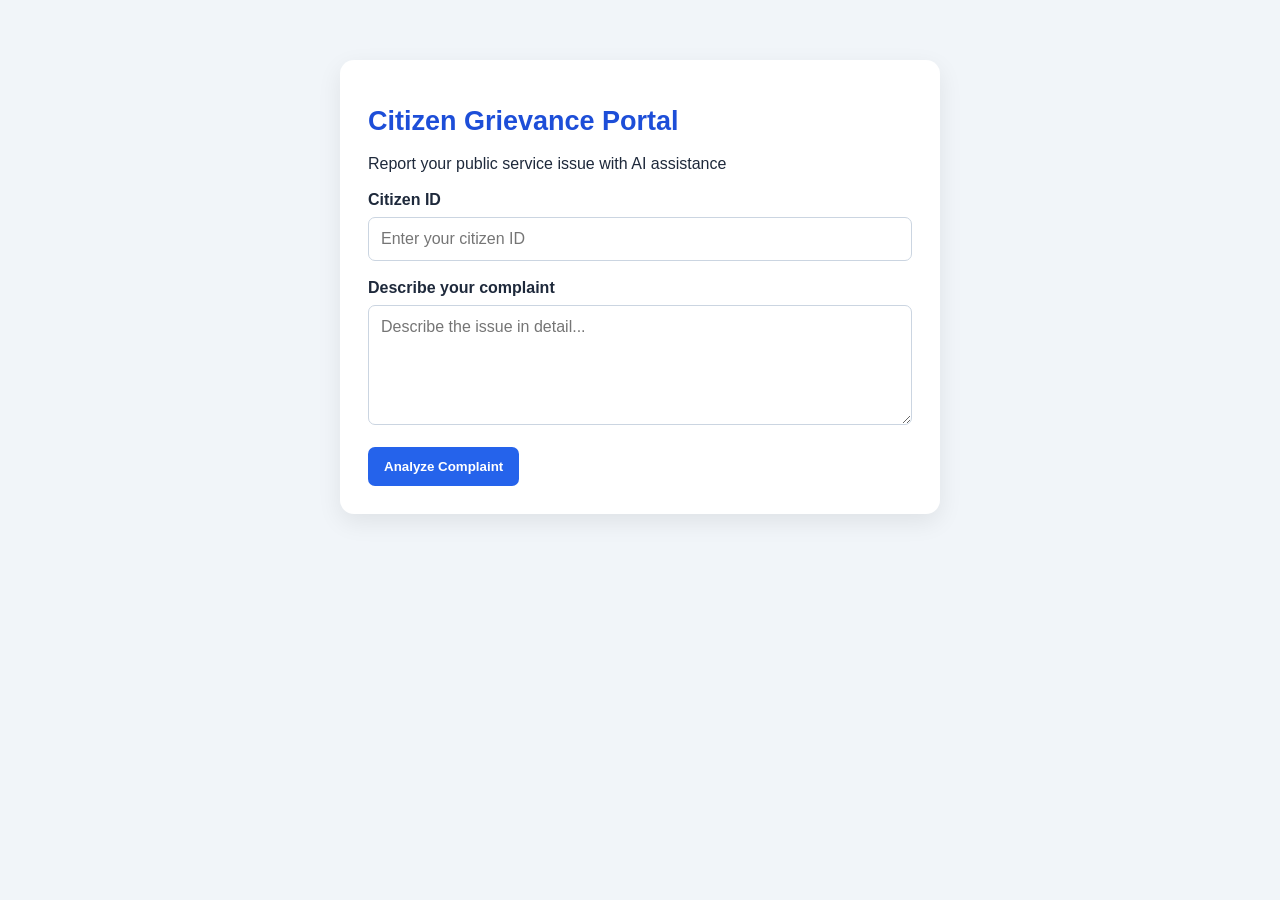
<file: frontend/index.html>
<!DOCTYPE html>
<html lang="en">
<head>
    <meta charset="UTF-8">
    <meta name="viewport" content="width=device-width, initial-scale=1.0">
    <title>Document</title>
    <link rel="stylesheet" href="style.css">
</head>
<body>
    <main class="container">
        <h1>Citizen Grievance Portal</h1>
        <p>Report your public service issue with AI assistance</p>

        <form id="complaintForm">
            <label for="citizenId">Citizen ID</label>
            <input
            type="number"
            id="citizenId"
            min="1"
            required
            placeholder="Enter your citizen ID"
            >

            <label for="complaint">Describe your complaint</label>
            <textarea
            id="complaint"
            minlength="10"
            maxlength="500"
            required
            placeholder="Describe the issue in detail..."
            ></textarea>

            <button type="submit">Analyze Complaint</button>
        </form>

        <section id="result" hidden aria-live="polite">
            <h2>Complaint Review</h2>
            <p id="department"></p>
            <p id="priority"></p>
            <p id="probability"></p>
            <p id="message"></p>

            <button id="confirmButton" type="button">
                Confirm and Submit
            </button>
            <button id="cancelButton" type="button" class="secondary">
                Cancel
            </button>
        </section>
    </main>
    
    <script src="script.js"></script>
</body>
</html>
</file>
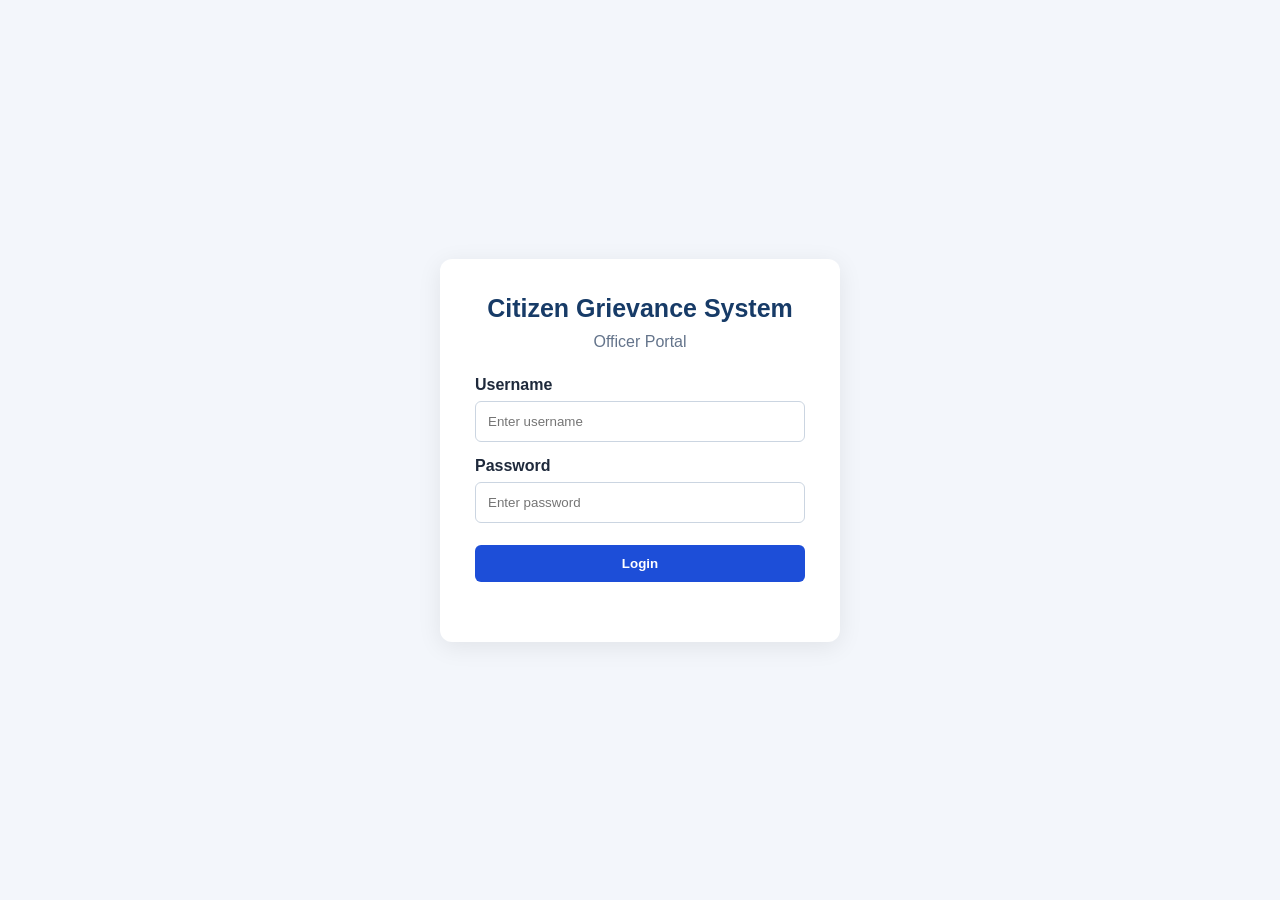
<file: officer frontend/officer.html>
<!DOCTYPE html>
<html lang="en">
<head>
    <meta charset="UTF-8">
    <meta name="viewport" content="width=device-width, initial-scale=1.0">
    <title>Citizen Grievance System | Officer Dashboard</title>
    <link rel="stylesheet" href="officer.css">
</head>
<body>

    <div class="login-container" id="loginSection">
        <div class="login-card">
            <h1>Citizen Grievance System</h1>
            <p>Officer Portal</p>

            <form id="loginForm">
                <label for="username">Username</label>
                <input type="text" id="username" placeholder="Enter username" required>

                <label for="password">Password</label>
                <input type="password" id="password" placeholder="Enter password" required>

                <button type="submit" id="loginButton">Login</button>
            </form>

            <p id="loginMessage"></p>
        </div>
    </div>

    <div class="dashboard" id="dashboardSection" hidden>
        <header class="topbar">
            <div>
                <h2>Citizen Grievance System</h2>
                <p>Officer Dashboard</p>
            </div>

            <div class="officer-info">
                <span id="officerName"></span>
                <button id="logoutButton">Logout</button>
            </div>
        </header>

        <main class="dashboard-content">
            <h1>Department complaints</h1>
            <p id="departmentName"></p>

            <!-- STATISTICS CODE -->
             <div class="stats-container">

                <div class="stat-card total-card">
                    <h3>Total Complaints</h3>
                    <p id="totalCount">0</p>
                </div>

                <div class="stat-card pending-card">
                    <h3>Pending</h3>
                    <p id="pendingCount">0</p>
                </div>

                <div class="stat-card progress-card">
                    <h3>In Progress</h3>
                    <p id="progressCount">0</p>
                </div>

                <div class="stat-card resolved-card">
                    <h3>Resolved</h3>
                    <p id="resolvedCount">0</p>
                </div>

             </div>

            <div class="filters">
                <select id="statusFilter">
                    <option value="All">All Statuses</option>
                    <option value="Pending">Pending</option>
                    <option value="In Progress">In Progress</option>
                    <option value="Resolved">Resolved</option>
                </select>

                <select id="priorityFilter">
                    <option value="All">All Priorities</option>
                    <option value="High">High</option>
                    <option value="Medium">Medium</option>
                    <option value="Low">Low</option>
                </select>

                <button id="refreshButton">Refresh Complaints</button>
            </div>

            <p id="dashboardMessage"></p>

            <div class="complaints-container" id="complaintsContainer">
                <!-- Complaints will appear here -->
            </div>
        </main>
    </div>

    <script src="officer.js"></script>

</body>
</html>
</file>
<file: frontend/style.css>
* {
    box-sizing: border-box;
}

body {
    margin: 0;
    padding: 30px 16px;
    font-family: Arial, sans-serif;
    background: #f1f5f9;
    color: #1e293b;
}

.container {
    max-width: 600px;
    margin: 30px auto;
    padding: 28px;
    background: white;
    border-radius: 14px;
    box-shadow: 0 8px 25px rgba(0, 0, 0, 0.08);
}

h1 {
    color: #1d4ed8;
    font-size: 27px;
}

label {
    display: block;
    margin-top: 18px;
    margin-bottom: 8px;
    font-weight: bold;
}

input,
textarea {
    width: 100%;
    padding: 12px;
    border: 1px solid #cbd5e1;
    border-radius: 7px;
    font: inherit;
}

textarea {
    min-height: 120px;
    resize: vertical;
}

button {
    margin-top: 18px;
    padding: 12px 16px;
    border: none;
    border-radius: 7px;
    background: #2563eb;
    color: white;
    font-weight: bold;
    cursor: pointer;
}

button:hover {
    background: #1d4ed8;
}

.secondary {
    background: #64748b;
}

#result {
    margin-top: 25px;
    padding: 18px;
    border: 1px solid #bfdbfe;
    border-radius: 9px;
}

#error {
    color: #b91c1c;
}
</file>
<file: officer frontend/officer.css>
* {
    margin: 0;
    padding: 0;
    box-sizing: border-box;
    font-family: Arial, sans-serif;
}

body {
    background: #f3f6fb;
    color: #1e293b;
}

/* Login Section */
.login-container {
    min-height: 100vh;
    display: flex;
    justify-content: center;
    align-items: center;
    padding: 20px;
}

.login-card {
    width: 100%;
    max-width: 400px;
    background: white;
    padding: 35px;
    border-radius: 12px;
    box-shadow: 0 5px 25px rgba(0, 0, 0, 0.08);
}

.login-card h1 {
    color: #173b67;
    text-align: center;
    margin-bottom: 10px;
    font-size: 25px;
}

.login-card > p {
    text-align: center;
    color: #64748b;
    margin-bottom: 25px;
}

.login-card label {
    display: block;
    margin: 15px 0 7px;
    font-weight: bold;
}

.login-card input {
    width: 100%;
    padding: 12px;
    border: 1px solid #cbd5e1;
    border-radius: 6px;
    outline: none;
}

.login-card input:focus {
    border-color: #2563eb;
}

button {
    cursor: pointer;
    border: none;
    border-radius: 6px;
    padding: 11px 18px;
    background: #1d4ed8;
    color: white;
    font-weight: bold;
}

#loginButton {
    width: 100%;
    margin-top: 22px;
}

button:hover {
    background: #1e40af;
}

#loginMessage {
    margin-top: 15px;
    font-size: 14px;
}

/* Dashboard */
.dashboard {
    min-height: 100vh;
}

.topbar {
    background: #173b67;
    color: white;
    padding: 18px 5%;
    display: flex;
    justify-content: space-between;
    align-items: center;
    gap: 20px;
}

.topbar p {
    margin-top: 5px;
    color: #cbd5e1;
    font-size: 14px;
}

.officer-info {
    display: flex;
    align-items: center;
    gap: 18px;
}

#logoutButton {
    background: #dc2626;
}

#logoutButton:hover {
    background: #b91c1c;
}

.dashboard-content {
    padding: 35px 5%;
}

.dashboard-content h1 {
    margin-bottom: 8px;
}

#departmentName {
    color: #64748b;
    margin-bottom: 25px;
    text-transform: capitalize;
}

/* Filters */
.filters {
    display: flex;
    gap: 12px;
    flex-wrap: wrap;
    margin-bottom: 25px;
}

.filters select {
    padding: 11px;
    border: 1px solid #cbd5e1;
    border-radius: 6px;
    background: white;
}

/* Complaint cards */
.complaints-container {
    display: grid;
    grid-template-columns: repeat(auto-fit, minmax(280px, 1fr));
    gap: 20px;
}

.complaint-card {
    background: white;
    padding: 22px;
    border-radius: 10px;
    box-shadow: 0 3px 12px rgba(0, 0, 0, 0.05);
    border-left: 4px solid #2563eb;
}

.complaint-card h3 {
    margin-bottom: 12px;
    color: #173b67;
}

.complaint-card p {
    margin: 9px 0;
    line-height: 1.5;
    color: #475569;
}

.complaint-card select {
    width: 100%;
    padding: 10px;
    margin: 12px 0;
    border: 1px solid #cbd5e1;
    border-radius: 6px;
}

.update-button {
    width: 100%;
}

#dashboardMessage {
    margin-bottom: 18px;
    color: #475569;
}

[hidden] {
    display: none !important;
}

/* Mobile  Responsive */
@media (max-width: 600px) {
    .topbar {
        flex-direction: column;
        align-items: flex-start;
    }

    .officer-info {
        width: 100%;
        justify-content: space-between;
    }

    .dashboard-content {
        padding: 25px 18px;
    }

    .filters {
        flex-direction: column;
    }

    .filters select,
    .filters button {
        width: 100%;
    }
}

/* Dashboard Statistics */
.stats-container {
    display:grid;
    grid-template-columns: repeat(auto-fit, minmax(200px, 1fr));
    gap: 20px;
    margin: 25px 0;
}

.stat-card {
    background: white;
    padding: 22px;
    border-radius: 10px;
    box-shadow: 0 3px 12px rgba(0, 0, 0, 0.05);
    border-left: 5px solid #2563eb;
}

.stat-card h3 {
    font-size: 15px;
    color: #64748b;
    margin-bottom: 12px;
}

.stat-card p {
    font-size: 30px;
    font-weight: bold;
    color: #173b67; 
}

.pending-card {
    border-left-color: #f59e0b;
}

.progress-card {
    border-left-color: #0ea5e9;
}

.resolved-card {
    border-left-color: #16a34a;
}

@media (max-width: 600px) {
    .stats-container {
        grid-template-columns: repeat(2, 1fr);
        gap: 12px;
    }

    .stat-card {
        padding: 15px;
    }
}
</file>
